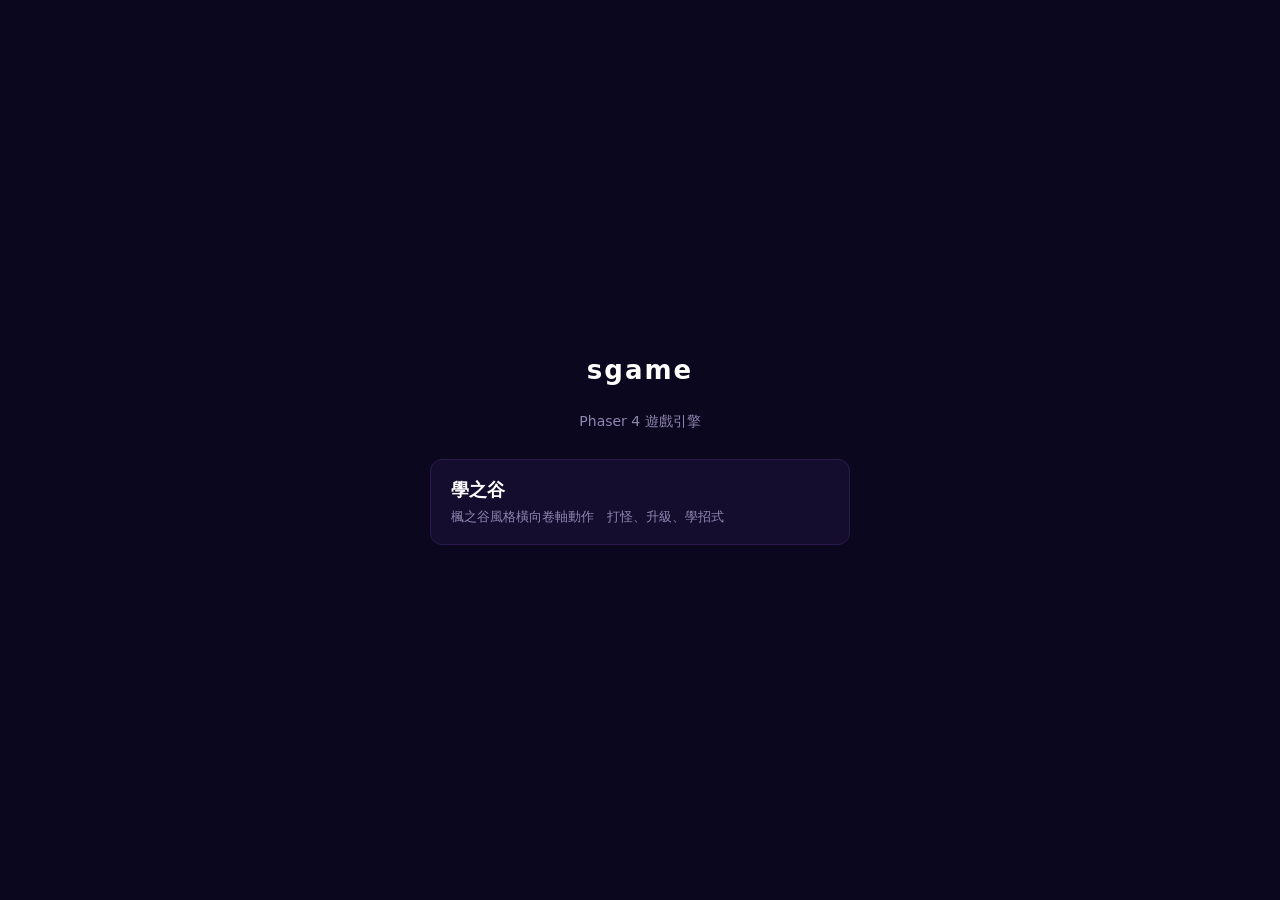
<file: index.html>
<!doctype html>
<html lang="zh-Hant">
  <head>
    <meta charset="UTF-8" />
    <meta name="viewport" content="width=device-width, initial-scale=1.0" />
    <title>遊戲選單</title>
    <style>
      * { margin: 0; padding: 0; box-sizing: border-box; }
      body {
        min-height: 100vh;
        display: flex;
        flex-direction: column;
        align-items: center;
        justify-content: center;
        gap: 28px;
        background: #0b071e;
        color: #fff;
        font-family: system-ui, "Noto Sans TC", sans-serif;
        padding: 24px;
      }
      h1 { font-size: 26px; font-weight: 600; letter-spacing: 2px; }
      p.sub { color: #8f86b0; font-size: 14px; }
      ul { list-style: none; display: grid; gap: 14px; width: min(420px, 100%); }
      a {
        display: block;
        padding: 18px 20px;
        border: 1px solid #2b1b4d;
        border-radius: 12px;
        background: #140d2e;
        color: #fff;
        text-decoration: none;
        transition: border-color 0.15s, transform 0.15s;
      }
      a:hover { border-color: #00f3ff; transform: translateY(-2px); }
      a strong { display: block; font-size: 18px; margin-bottom: 4px; }
      a span { color: #8f86b0; font-size: 13px; }
    </style>
  </head>
  <body>
    <h1>sgame</h1>
    <p class="sub">Phaser 4 遊戲引擎</p>
    <ul>
      <li>
        <a href="./games/xuegu/index.html">
          <strong>學之谷</strong>
          <span>楓之谷風格橫向卷軸動作　打怪、升級、學招式</span>
        </a>
      </li>
    </ul>
  </body>
</html>
</file>
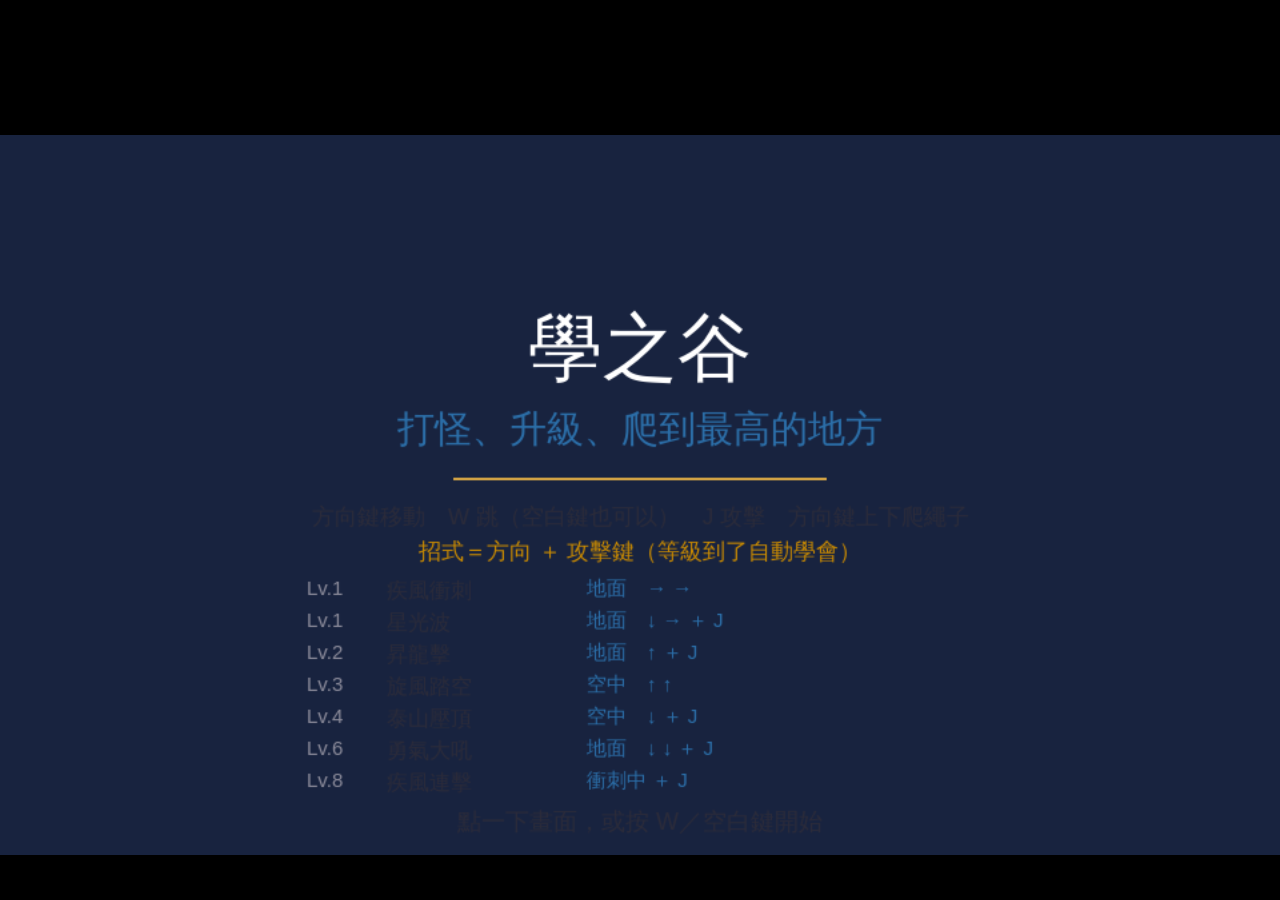
<file: games/xuegu/index.html>
<!doctype html>
<html lang="zh-Hant">
  <head>
    <meta charset="UTF-8" />
    <meta
      name="viewport"
      content="width=device-width, initial-scale=1.0, maximum-scale=1.0, user-scalable=no, viewport-fit=cover"
    />
    <meta name="theme-color" content="#0b071e" />
    <meta name="mobile-web-app-capable" content="yes" />
    <meta name="apple-mobile-web-app-status-bar-style" content="black-translucent" />
    <title>學之谷</title>
    <script type="module" crossorigin src="../../assets/xuegu-CBBVzZa7.js"></script>
    <link rel="modulepreload" crossorigin href="../../assets/phaser-D9eAxufv.js">
    <link rel="stylesheet" crossorigin href="../../assets/xuegu-DVHaLHAP.css">
  </head>
  <body>
    <div id="game"></div>
    <!--
      直立拿手機時畫布只剩很小一條（960×540 等比縮進 390 寬的螢幕只有 219 高），
      按鈕會小到按不準。用純 CSS 蓋一層提示，不進 Phaser 也就不佔任何效能。
    -->
    <div id="rotate-hint">
      <div class="rotate-icon">📱</div>
      <p>把手機轉成橫的比較好玩</p>
    </div>
  </body>
</html>
</file>
<file: assets/xuegu-DVHaLHAP.css>
*{margin:0;padding:0;box-sizing:border-box}html,body{width:100%;height:100%;overflow:hidden;background:#000;overscroll-behavior:none;touch-action:none;-webkit-user-select:none;user-select:none;-webkit-tap-highlight-color:transparent}#game{width:100%;height:100%;display:flex;align-items:center;justify-content:center}#game canvas{display:block}#rotate-hint{display:none}@media(orientation:portrait)and (pointer:coarse)and (max-width:820px){#rotate-hint{display:flex;position:fixed;inset:0;z-index:50;flex-direction:column;align-items:center;justify-content:center;gap:18px;background:#080c18eb;color:#fff;font-family:system-ui,Noto Sans TC,sans-serif;font-size:20px;text-align:center;padding:24px}#rotate-hint .rotate-icon{font-size:64px;animation:rotate-tilt 1.6s ease-in-out infinite}}@keyframes rotate-tilt{0%,to{transform:rotate(0)}50%{transform:rotate(90deg)}}
</file>
